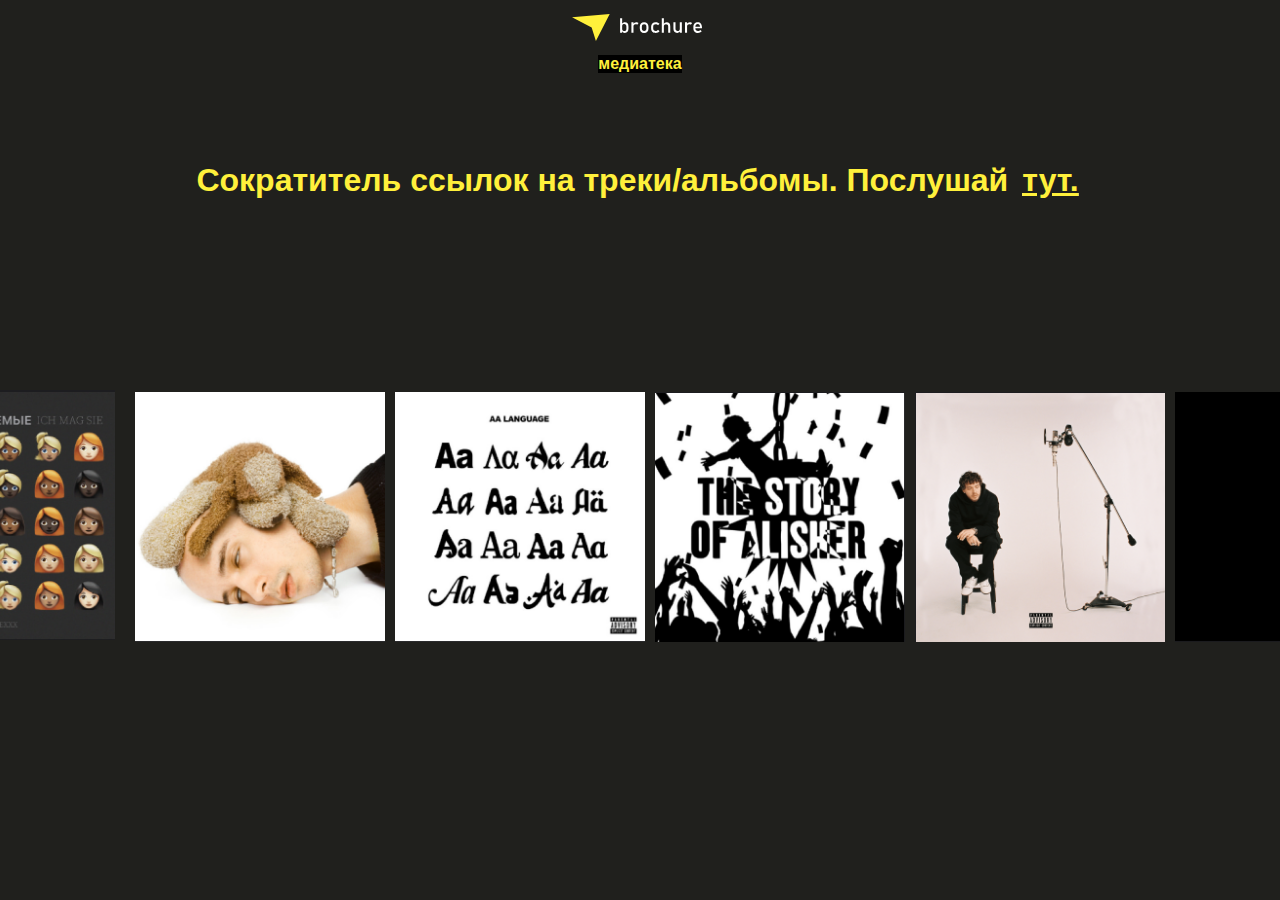
<file: index.html>
<!DOCTYPE html>
<html lang="ru">
<head>
  <meta charset="UTF-8">
  <meta http-equiv="X-UA-Compatible" content="IE=edge">
  <meta name="viewport" content="width=device-width, initial-scale=1.0">
  <link rel="stylesheet" href="https://zinteg.github.io/brochure/atist.css">
  <link rel="icon" type="image/x-icon" href="https://zinteg.github.io/brochure/img/logo-player.svg">
  <title>brochure</title>
  <style>
    @media screen and (max-width: 1920px) {
      .look {
        display:flex;
        align-items: center;
        justify-content: center;
        margin-top:0rem;
        text-decoration: none;
        font-family: Arial;
        color:#fff03b;
        font-size:0.5rem;
        margin-bottom: -6rem;
      }
      .im1 {
        width: 250px;
        height: 250px;
        margin-top: 1rem;
      }
      .im2 {
        width: 250px;
        height: 250px;
      }
      .im3 {
        width: 250px;
        height: 250px;
      }
      .im4 {
        width: 250px;
        height: 250px;
      }
      .im5 {
        width: 250px;
        height: 250px;
      }
      .im6 {
        width: 250px;
        height: 250px;
      }

      .ee img {
        width: 0;
      }

    }
    @media (max-width: 500px) {
      .ee img {
        width: 170px;
        margin-left: 1rem;
        margin-right: 0.8rem;
      }
      header img {
        width: 100px;
      }
    div h1 {
    font-size: 40px;
    margin: -100px;
    }
    footer {
      background-color: #1d1d20;
      color: white;
      padding: 0px 0;
      flex-direction: row;
      justify-content: space-between;
      align-items: center;
      position: absolute;
      bottom: 0;
      width: 0%;
      font-family: Arial;
    }
    
    .footer-container {
      display: flex;
      align-items: center;
      width: 0%;
      margin: 100px auto;
      margin-bottom: 0;
      }
    
    .footer-links {
      display: flex;
      list-style: none;
      display: block;
      flex-direction: column;
      column-count: 2;
    }
    .footer-links a {
      text-decoration: none;
      font-family: Arial;
      display: block; /* Переводим ссылки в режим block */
      margin-bottom: 3px; /* Задаем отступ снизу */
    }
    
    .footer-links li {
      margin: 0 10px;
    }
    .yy {
      width: 0rem;
    }
    .im1 {
      width: 0;
      height: 0;
      margin-right: -3rem;
    }
    .im4 {
      height: 0;
      width: 0;
    }
    .im5 {
      width: 0;height: 0;
    }
    .im6 {
      width: 0;
      height: 0;
    }
    .im2 {
      height: 170px;
      width: 170px;
    }
    .im3 {
      height: 170px;
      width: 170px;
      margin-left: 1rem;
    }

    }
      div img {
        margin-left: 1rem;
        width: 10rem;
        margin: 5px;
      }


    a {
      list-style: none;
      color: white; 
      padding: 5px;
    }
    .ilka {
      text-decoration: underline;
      color: #fff03b;
    }
    .ilka:hover {
      text-decoration: underline;
      color: #fffdea;
    }
    .look {
      display:flex;
      align-items: center;
      justify-content: center;
      margin-top:-1rem;
      text-decoration: none;
      font-family: Arial;
      color:#fff03b;
      font-size:0.5rem;
    }
    .top {
      text-align: center;
      font-family: Arial;
      font-size:10em;
      margin: 121px;
      margin-top:170px;
      margin-bottom:170px;
      color: #fff03b;
      user-select: none;
    }
    .top h1 {
      font-size: 2rem;
    }
  </style>
</head>
<body>
  <header>
    <a href="https://zinteg.github.io/brochure/">
      <img src="https://zinteg.github.io/brochure/img/logo-player-text.svg" alt="Логотип сайта">
    </a>
  </header>
  <a class="look" href="https://zinteg.github.io/brochure/mediat"><h1 style="background-color: black;">медиатека</h1></a>
  <div class="top"><h1>Сократитель ссылок на треки/альбомы. Послушай <a href="https://zinteg.github.io/brochure/mediat"><span class="ilka">тут.</span></a></h1></div>

  
  <div style="padding: 0 20px; display: flex; justify-content: center; align-items: center;  margin: 0px;">
    <a lass="im1" href="https://zinteg.github.io/brochure/media/ichmgsie/">
      <img s class="im1" src="https://zinteg.github.io/brochure/img/slider/1.png" alt="Описание первой картинки">
    </a>
    <a class="im2" href="https://zinteg.github.io/brochure/media/tyzik/">
      <img class="im2" src="https://zinteg.github.io/brochure/img/slider/2.png" alt="Описание второй картинки">
    </a>
    <a class="im3" href="https://zinteg.github.io/brochure/media/aalang/">
      <img class="im3" src="https://zinteg.github.io/brochure/img/slider/3.png" alt="Описание третьей картинки">
    </a>
    <a class="im4" href="https://zinteg.github.io/brochure/media/story-alish/">
      <img class="im4" src="https://zinteg.github.io/brochure/img/slider/4.png" alt="Описание четвертой картинки">
    </a>
    <a class="im5" href="https://zinteg.github.io/brochure/media/chtky/">
      <img class="im5" src="https://zinteg.github.io/brochure/img/slider/5.png" alt="Описание пятой картинки">
    </a>
    <a class="im6" href="https://zinteg.github.io/brochure/media/lst-one/">
      <img class="im6" src="https://zinteg.github.io/brochure/img/slider/6.png" alt="Описание шестой картинки">
    </a>
  </div>


  <div class="ee" style="padding: 0 20px; display: flex; justify-content: center; align-items: center;  margin-top: 2rem;">
    <a class="im8" href="https://zinteg.github.io/brochure/media/ichmgsie/">
      <img class="im8" src="https://zinteg.github.io/brochure/img/slider/1.png" alt="Описание второй картинки">
    </a>
    <a class="im9" href="https://zinteg.github.io/brochure/media/story-alish/">
      <img class="im9" src="https://zinteg.github.io/brochure/img/slider/4.png" alt="Описание третьей картинки">
    </a>
  </div>


    <!---<div class="footer-container">
      <a href="https://zinteg.github.io/brochure/">
      <img class="yy" style="width: 100px;" src="https://zinteg.github.io/brochure/img/logo-player-text.svg" alt="Логотип сайта"></a>
      <ul style="user-select: none;" class="footer-links">
        <li><a href="#">О нас</a></li>
        <li><a href="#">Контакты</a></li>
        <li><a href="#">Условия использования</a></li>
        <li><a href="#">Политика конфиденциальности</a></li>
      </ul>
      <a href="https://github.com/Zinteg/brochure" style="margin-left: auto; color: white; font-family: Arial; text-decoration: none;" class="copyright">GitHub</a>
    </div>-->

</body>
</html>
</file>
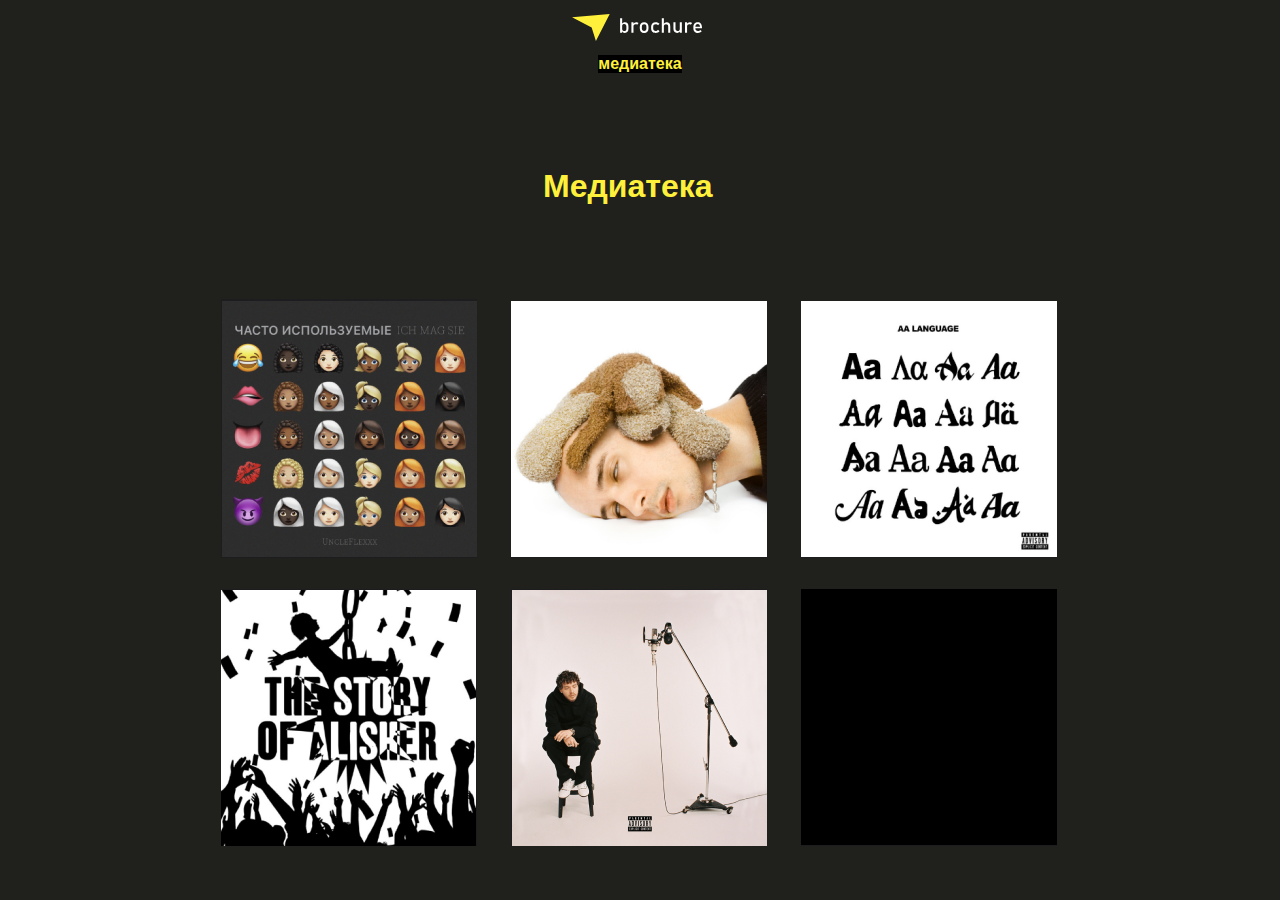
<file: mediat/index.html>
<!DOCTYPE html>
<html lang="ru">
<head>
  <meta charset="UTF-8">
  <meta http-equiv="X-UA-Compatible" content="IE=edge">
  <meta name="viewport" content="width=device-width, initial-scale=1.0">
  <link rel="stylesheet" href="https://zinteg.github.io/brochure/atist.css">
  <link rel="icon" type="image/x-icon" href="https://zinteg.github.io/brochure/img/logo-player.svg">
  <title>Медиатека | brochure</title>
  <style>
    @media screen and (max-width: 1920px) {
      .look {
        display:flex;
        align-items: center;
        justify-content: center;
        margin-top:0rem;
        text-decoration: none;
        font-family: Arial;
        color:#fff03b;
        font-size:0.5rem;
        margin-bottom: -6rem;
      }
      .top {
        text-align: left;
        font-family: Arial;
        font-size: 10em;
        margin: 176px 535px 66px;
        color: #fff03b;
        user-select: none;
      }
      .top h1 {
        font-size: 2rem;
      }
      .mi {
        display: block;
        margin: 0 auto;
        width: 54.3rem;
      }
      .mi img {
        margin-top: 1.7rem;
      }
    }
    @media (max-width: 500px) {
      header img {
        width: 100px;
      }
.top {
  text-align: left;
  font-family: Arial;
  font-size: 10em;
  margin: 158px 535px 8px;
  color: #fff03b;
  user-select: none;
}
      .top h1 {
        font-size: 2rem;
      }
      .mi {
        display: block;
        margin: 0 auto;
        width: 25.3rem;
      }
      .mi img {
        margin-top: 1.7rem;
      }
    }


    a {
      list-style: none;
      color: white; 
      padding: 5px;
    }
    .ilka {
      text-decoration: underline;
      color: #fff03b;
    }
    .ilka:hover {
      text-decoration: underline;
      color: #fffdea;
    }
    .look {
      display:flex;
      align-items: center;
      justify-content: center;
      margin-top:-1rem;
      text-decoration: none;
      font-family: Arial;
      color:#fff03b;
      font-size:0.5rem;
    }
  </style>
</head>
<body>
  <header>
    <a href="https://zinteg.github.io/brochure/">
      <img src="https://zinteg.github.io/brochure/img/logo-player-text.svg" alt="Логотип сайта">
    </a>
  </header>
  <a class="look" href="https://zinteg.github.io/brochure/mediat"><h1 style="background-color: black;">медиатека</h1></a>
  <div class="top"><h1>Медиатека</h1></div>

  <div class="mi">
    <a href="https://zinteg.github.io/brochure/media/ichmgsie/"><img src="https://zinteg.github.io/brochure/img/slider/1.png" alt=""></a>
    <a href="https://zinteg.github.io/brochure/media/tyzik/"><img src="https://zinteg.github.io/brochure/img/slider/2.png" alt=""></a>
    <a href="https://zinteg.github.io/brochure/media/aalang/"><img src="https://zinteg.github.io/brochure/img/slider/3.png" alt=""></a>
    <a href="https://zinteg.github.io/brochure/media/story-alish/"><img src="https://zinteg.github.io/brochure/img/slider/4.png" alt=""></a>
    <a href="https://zinteg.github.io/brochure/media/chtky/"><img src="https://zinteg.github.io/brochure/img/slider/5.png" alt=""></a>
    <a href="https://zinteg.github.io/brochure/media/lst-one/"><img src="https://zinteg.github.io/brochure/img/slider/6.png" alt=""></a>
  </div>

    <!---<div class="footer-container">
      <a href="https://zinteg.github.io/brochure/">
      <img class="yy" style="width: 100px;" src="https://zinteg.github.io/brochure/img/logo-player-text.svg" alt="Логотип сайта"></a>
      <ul style="user-select: none;" class="footer-links">
        <li><a href="#">О нас</a></li>
        <li><a href="#">Контакты</a></li>
        <li><a href="#">Условия использования</a></li>
        <li><a href="#">Политика конфиденциальности</a></li>
      </ul>
      <a href="https://github.com/Zinteg/brochure" style="margin-left: auto; color: white; font-family: Arial; text-decoration: none;" class="copyright">GitHub</a>
    </div>-->

</body>
</html>
</file>
